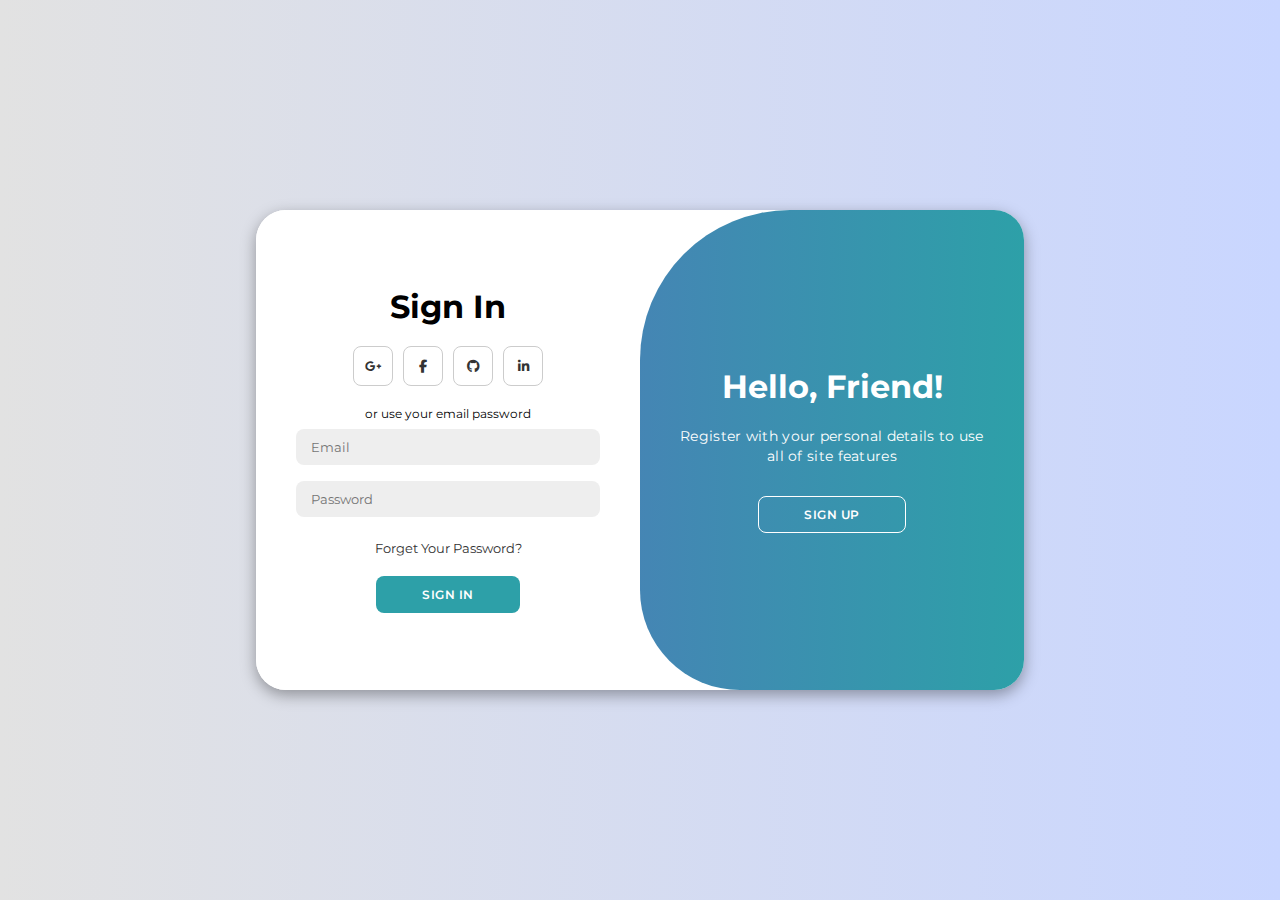
<file: index.html>
<!DOCTYPE html>
<html lang="en">
  <head>
    <meta charset="UTF-8" />
    <meta name="viewport" content="width=device-width, initial-scale=1.0" />
    <link
      rel="stylesheet"
      href="https://cdnjs.cloudflare.com/ajax/libs/font-awesome/6.4.2/css/all.min.css"
    />
    <link rel="stylesheet" href="style.css" />
    <title>Login Page | Caged coder</title>
  </head>

  <body>
    <div class="container" id="container">
      <div class="form-container sign-up">
        <form>
          <h1>Create Account</h1>
          <div class="social-icons">
            <a href="#" class="icon"
              ><i class="fa-brands fa-google-plus-g"></i
            ></a>
            <a href="#" class="icon"><i class="fa-brands fa-facebook-f"></i></a>
            <a href="#" class="icon"><i class="fa-brands fa-github"></i></a>
            <a href="#" class="icon"
              ><i class="fa-brands fa-linkedin-in"></i
            ></a>
          </div>
          <span>or use your email for registeration</span>
          <input type="text" placeholder="Name" />
          <input type="email" placeholder="Email" />
          <input type="password" placeholder="Password" />
          <button>Sign Up</button>
        </form>
      </div>
      <div class="form-container sign-in">
        <form>
          <h1>Sign In</h1>
          <div class="social-icons">
            <a href="#" class="icon"
              ><i class="fa-brands fa-google-plus-g"></i
            ></a>
            <a href="#" class="icon"><i class="fa-brands fa-facebook-f"></i></a>
            <a href="#" class="icon"><i class="fa-brands fa-github"></i></a>
            <a href="#" class="icon"
              ><i class="fa-brands fa-linkedin-in"></i
            ></a>
          </div>
          <span>or use your email password</span>
          <input type="email" placeholder="Email" />
          <input type="password" placeholder="Password" />
          <a href="#">Forget Your Password?</a>
          <button>Sign In</button>
        </form>
      </div>
      <div class="toggle-container">
        <div class="toggle">
          <div class="toggle-panel toggle-left">
            <h1>Welcome Back!</h1>
            <p>Enter your personal details to use all of site features</p>
            <button class="hidden" id="login">Sign In</button>
          </div>
          <div class="toggle-panel toggle-right">
            <h1>Hello, Friend!</h1>
            <p>
              Register with your personal details to use all of site features
            </p>
            <button class="hidden" id="register">Sign Up</button>
          </div>
        </div>
      </div>
    </div>

    <script src="script.js"></script>
  </body>
</html>
</file>
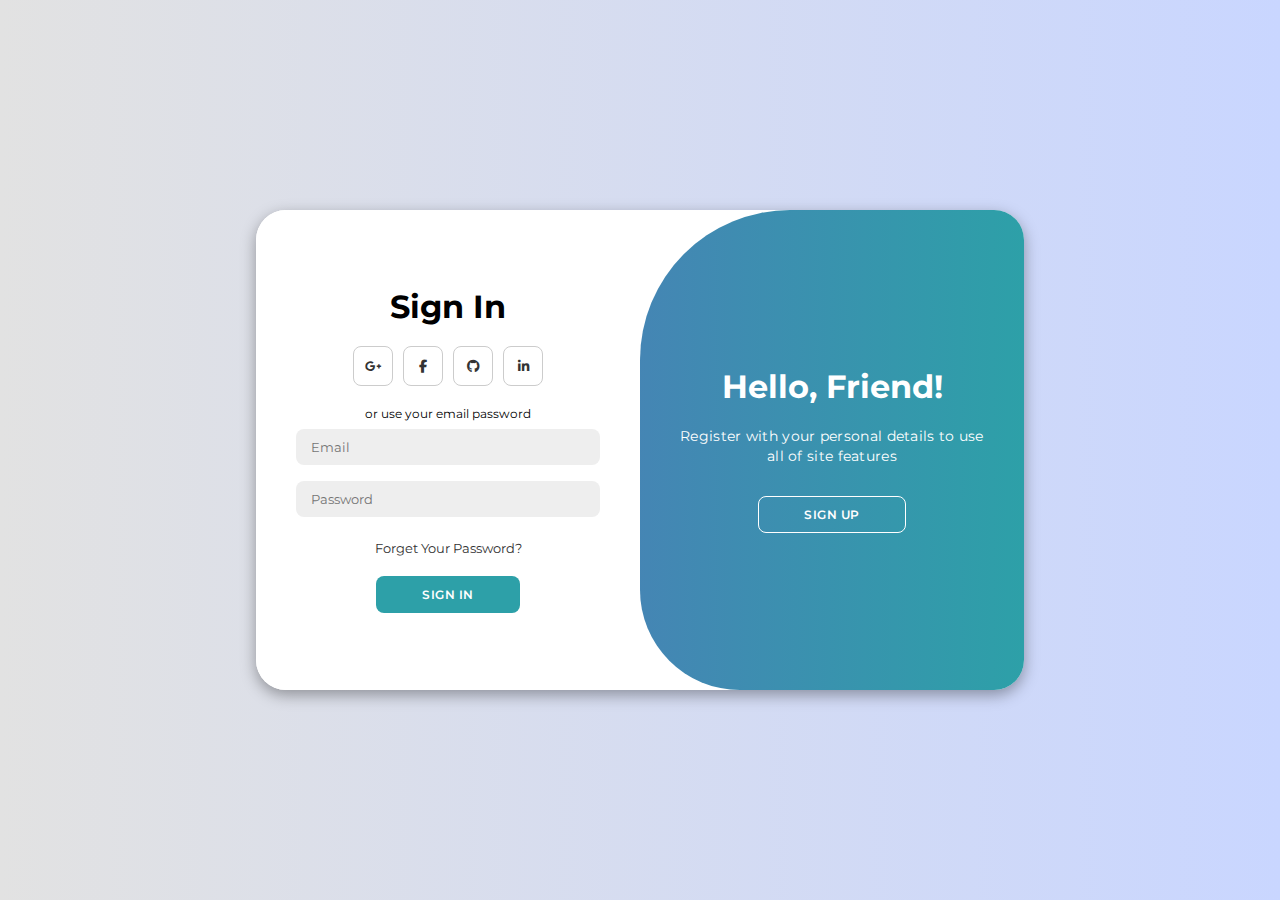
<file: backend/public/index.html>
<!DOCTYPE html>
<html lang="en">
  <head>
    <meta charset="UTF-8" />
    <meta name="viewport" content="width=device-width, initial-scale=1.0" />
    <link
      rel="stylesheet"
      href="https://cdnjs.cloudflare.com/ajax/libs/font-awesome/6.4.2/css/all.min.css"
    />
    <link rel="stylesheet" href="style.css" />
    <title>Login Page | Caged coder</title>
  </head>

  <body>
    <div class="container" id="container">
      <div class="form-container sign-up">
        <form onsubmit="return false;">
          <h1>Create Account</h1>
          <div class="social-icons">
            <a href="#" class="icon"
              ><i class="fa-brands fa-google-plus-g"></i
            ></a>
            <a href="#" class="icon"><i class="fa-brands fa-facebook-f"></i></a>
            <a href="#" class="icon"><i class="fa-brands fa-github"></i></a>
            <a href="#" class="icon"
              ><i class="fa-brands fa-linkedin-in"></i
            ></a>
          </div>
          <span>or use your email for registeration</span>
          <input type="text" placeholder="Name" id="signupName" />
          <input type="email" placeholder="Email" id="signupEmail" />
          <input type="password" placeholder="Password" id="signupPassword" />
          <button onclick="signup()">Sign Up</button>
        </form>
      </div>
      <div class="form-container sign-in">
        <form onsubmit="return false;">
          <h1>Sign In</h1>
          <div class="social-icons">
            <a href="#" class="icon"
              ><i class="fa-brands fa-google-plus-g"></i
            ></a>
            <a href="#" class="icon"><i class="fa-brands fa-facebook-f"></i></a>
            <a href="#" class="icon"><i class="fa-brands fa-github"></i></a>
            <a href="#" class="icon"
              ><i class="fa-brands fa-linkedin-in"></i
            ></a>
          </div>
          <span>or use your email password</span>
          <input type="email" placeholder="Email" id="loginEmail" />
          <input type="password" placeholder="Password" id="loginPassword" />                       
          <a href="#">Forget Your Password?</a>
          <button onclick="login()">Sign In</button>
        </form>
      </div>
      <div class="toggle-container">
        <div class="toggle">
          <div class="toggle-panel toggle-left">
            <h1>Welcome Back!</h1>
            <p>Enter your personal details to use all of site features</p>
            <button class="hidden" id="login">Sign In</button>
          </div>
          <div class="toggle-panel toggle-right">
            <h1>Hello, Friend!</h1>
            <p>
              Register with your personal details to use all of site features
            </p>
            <button class="hidden" id="register">Sign Up</button>
          </div>
        </div>
      </div>
    </div>

    <script src="script.js"></script>
  </body>
</html>
</file>
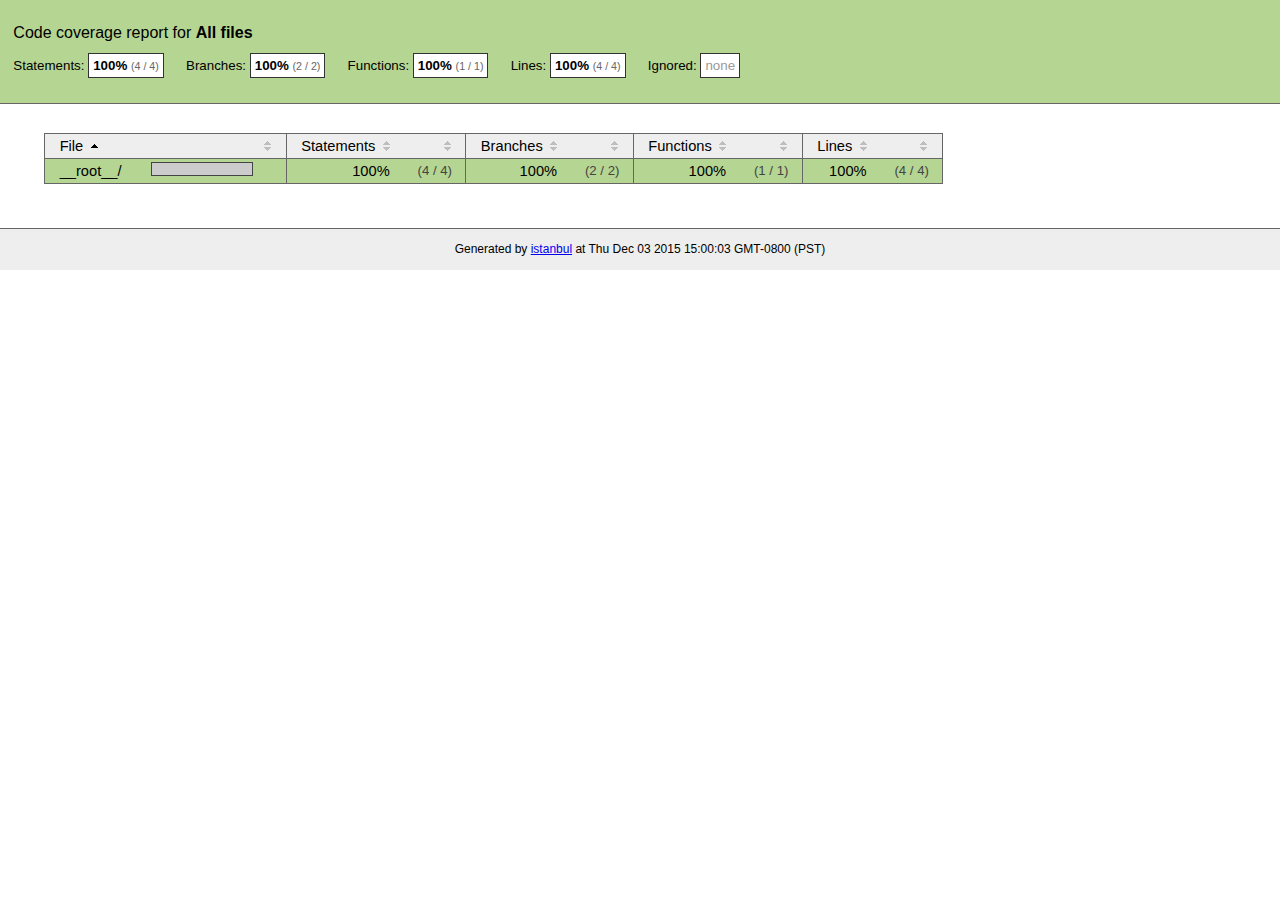
<file: backend/node_modules/unique-filename/coverage/index.html>
<!doctype html>
<html lang="en">
<head>
    <title>Code coverage report for All files</title>
    <meta charset="utf-8">
    <link rel="stylesheet" href="prettify.css">
    <link rel="stylesheet" href="base.css">
    <style type='text/css'>
        div.coverage-summary .sorter {
            background-image: url(sort-arrow-sprite.png);
        }
    </style>
</head>
<body>
<div class="header high">
    <h1>Code coverage report for <span class="entity">All files</span></h1>
    <h2>
        Statements: <span class="metric">100% <small>(4 / 4)</small></span> &nbsp;&nbsp;&nbsp;&nbsp;
        Branches: <span class="metric">100% <small>(2 / 2)</small></span> &nbsp;&nbsp;&nbsp;&nbsp;
        Functions: <span class="metric">100% <small>(1 / 1)</small></span> &nbsp;&nbsp;&nbsp;&nbsp;
        Lines: <span class="metric">100% <small>(4 / 4)</small></span> &nbsp;&nbsp;&nbsp;&nbsp;
        Ignored: <span class="metric"><span class="ignore-none">none</span></span> &nbsp;&nbsp;&nbsp;&nbsp;
    </h2>
    <div class="path"></div>
</div>
<div class="body">
<div class="coverage-summary">
<table>
<thead>
<tr>
   <th data-col="file" data-fmt="html" data-html="true" class="file">File</th>
   <th data-col="pic" data-type="number" data-fmt="html" data-html="true" class="pic"></th>
   <th data-col="statements" data-type="number" data-fmt="pct" class="pct">Statements</th>
   <th data-col="statements_raw" data-type="number" data-fmt="html" class="abs"></th>
   <th data-col="branches" data-type="number" data-fmt="pct" class="pct">Branches</th>
   <th data-col="branches_raw" data-type="number" data-fmt="html" class="abs"></th>
   <th data-col="functions" data-type="number" data-fmt="pct" class="pct">Functions</th>
   <th data-col="functions_raw" data-type="number" data-fmt="html" class="abs"></th>
   <th data-col="lines" data-type="number" data-fmt="pct" class="pct">Lines</th>
   <th data-col="lines_raw" data-type="number" data-fmt="html" class="abs"></th>
</tr>
</thead>
<tbody><tr>
	<td class="file high" data-value="__root__/"><a href="__root__/index.html">__root__/</a></td>
	<td data-value="100" class="pic high"><span class="cover-fill cover-full" style="width: 100px;"></span><span class="cover-empty" style="width:0px;"></span></td>
	<td data-value="100" class="pct high">100%</td>
	<td data-value="4" class="abs high">(4&nbsp;/&nbsp;4)</td>
	<td data-value="100" class="pct high">100%</td>
	<td data-value="2" class="abs high">(2&nbsp;/&nbsp;2)</td>
	<td data-value="100" class="pct high">100%</td>
	<td data-value="1" class="abs high">(1&nbsp;/&nbsp;1)</td>
	<td data-value="100" class="pct high">100%</td>
	<td data-value="4" class="abs high">(4&nbsp;/&nbsp;4)</td>
	</tr>

</tbody>
</table>
</div>
</div>
<div class="footer">
    <div class="meta">Generated by <a href="http://istanbul-js.org/" target="_blank">istanbul</a> at Thu Dec 03 2015 15:00:03 GMT-0800 (PST)</div>
</div>
<script src="prettify.js"></script>
<script>
window.onload = function () {
        if (typeof prettyPrint === 'function') {
            prettyPrint();
        }
};
</script>
<script src="sorter.js"></script>
</body>
</html>
</file>
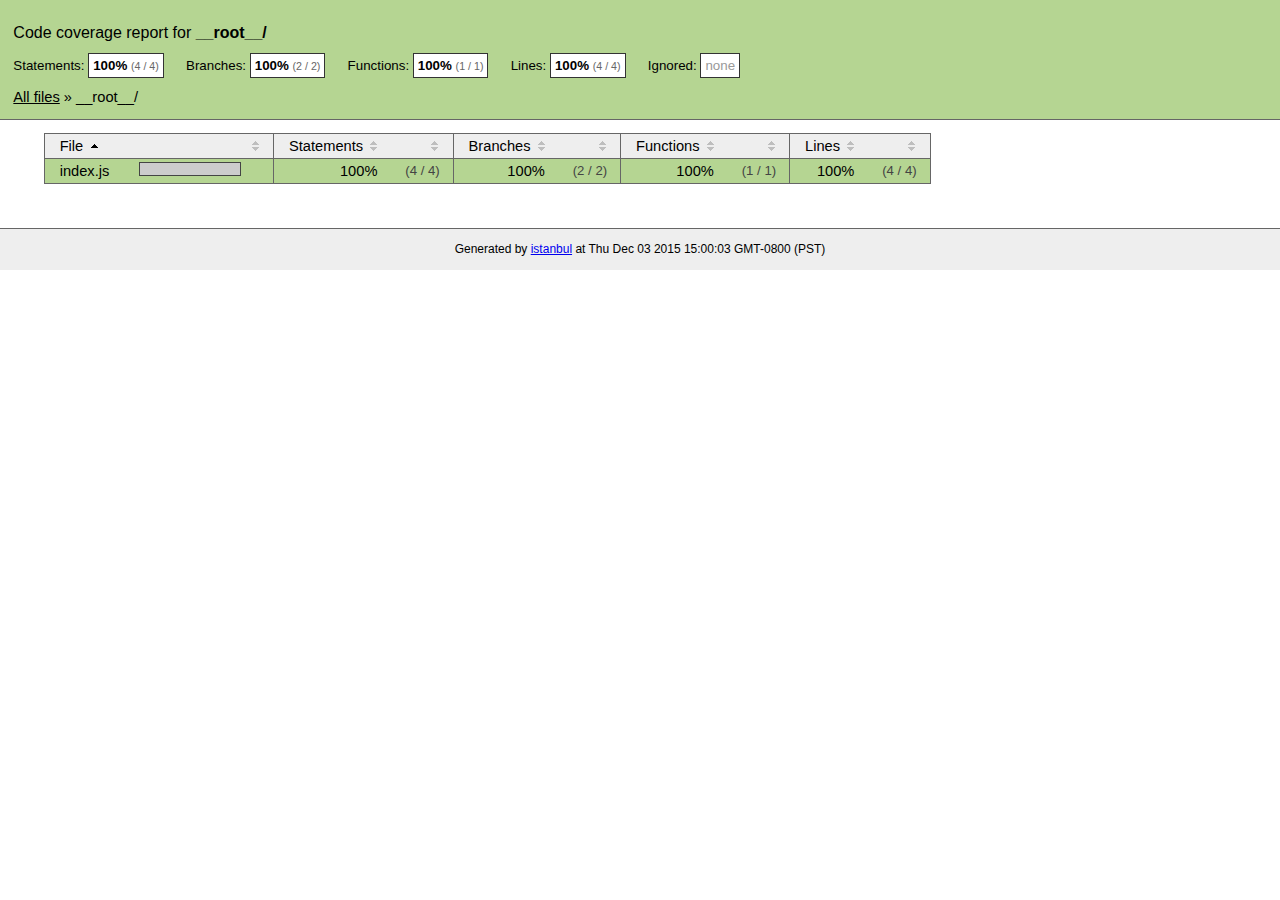
<file: backend/node_modules/unique-filename/coverage/__root__/index.html>
<!doctype html>
<html lang="en">
<head>
    <title>Code coverage report for __root__/</title>
    <meta charset="utf-8">
    <link rel="stylesheet" href="../prettify.css">
    <link rel="stylesheet" href="../base.css">
    <style type='text/css'>
        div.coverage-summary .sorter {
            background-image: url(../sort-arrow-sprite.png);
        }
    </style>
</head>
<body>
<div class="header high">
    <h1>Code coverage report for <span class="entity">__root__/</span></h1>
    <h2>
        Statements: <span class="metric">100% <small>(4 / 4)</small></span> &nbsp;&nbsp;&nbsp;&nbsp;
        Branches: <span class="metric">100% <small>(2 / 2)</small></span> &nbsp;&nbsp;&nbsp;&nbsp;
        Functions: <span class="metric">100% <small>(1 / 1)</small></span> &nbsp;&nbsp;&nbsp;&nbsp;
        Lines: <span class="metric">100% <small>(4 / 4)</small></span> &nbsp;&nbsp;&nbsp;&nbsp;
        Ignored: <span class="metric"><span class="ignore-none">none</span></span> &nbsp;&nbsp;&nbsp;&nbsp;
    </h2>
    <div class="path"><a href="../index.html">All files</a> &#187; __root__/</div>
</div>
<div class="body">
<div class="coverage-summary">
<table>
<thead>
<tr>
   <th data-col="file" data-fmt="html" data-html="true" class="file">File</th>
   <th data-col="pic" data-type="number" data-fmt="html" data-html="true" class="pic"></th>
   <th data-col="statements" data-type="number" data-fmt="pct" class="pct">Statements</th>
   <th data-col="statements_raw" data-type="number" data-fmt="html" class="abs"></th>
   <th data-col="branches" data-type="number" data-fmt="pct" class="pct">Branches</th>
   <th data-col="branches_raw" data-type="number" data-fmt="html" class="abs"></th>
   <th data-col="functions" data-type="number" data-fmt="pct" class="pct">Functions</th>
   <th data-col="functions_raw" data-type="number" data-fmt="html" class="abs"></th>
   <th data-col="lines" data-type="number" data-fmt="pct" class="pct">Lines</th>
   <th data-col="lines_raw" data-type="number" data-fmt="html" class="abs"></th>
</tr>
</thead>
<tbody><tr>
	<td class="file high" data-value="index.js"><a href="index.js.html">index.js</a></td>
	<td data-value="100" class="pic high"><span class="cover-fill cover-full" style="width: 100px;"></span><span class="cover-empty" style="width:0px;"></span></td>
	<td data-value="100" class="pct high">100%</td>
	<td data-value="4" class="abs high">(4&nbsp;/&nbsp;4)</td>
	<td data-value="100" class="pct high">100%</td>
	<td data-value="2" class="abs high">(2&nbsp;/&nbsp;2)</td>
	<td data-value="100" class="pct high">100%</td>
	<td data-value="1" class="abs high">(1&nbsp;/&nbsp;1)</td>
	<td data-value="100" class="pct high">100%</td>
	<td data-value="4" class="abs high">(4&nbsp;/&nbsp;4)</td>
	</tr>

</tbody>
</table>
</div>
</div>
<div class="footer">
    <div class="meta">Generated by <a href="http://istanbul-js.org/" target="_blank">istanbul</a> at Thu Dec 03 2015 15:00:03 GMT-0800 (PST)</div>
</div>
<script src="../prettify.js"></script>
<script>
window.onload = function () {
        if (typeof prettyPrint === 'function') {
            prettyPrint();
        }
};
</script>
<script src="../sorter.js"></script>
</body>
</html>
</file>
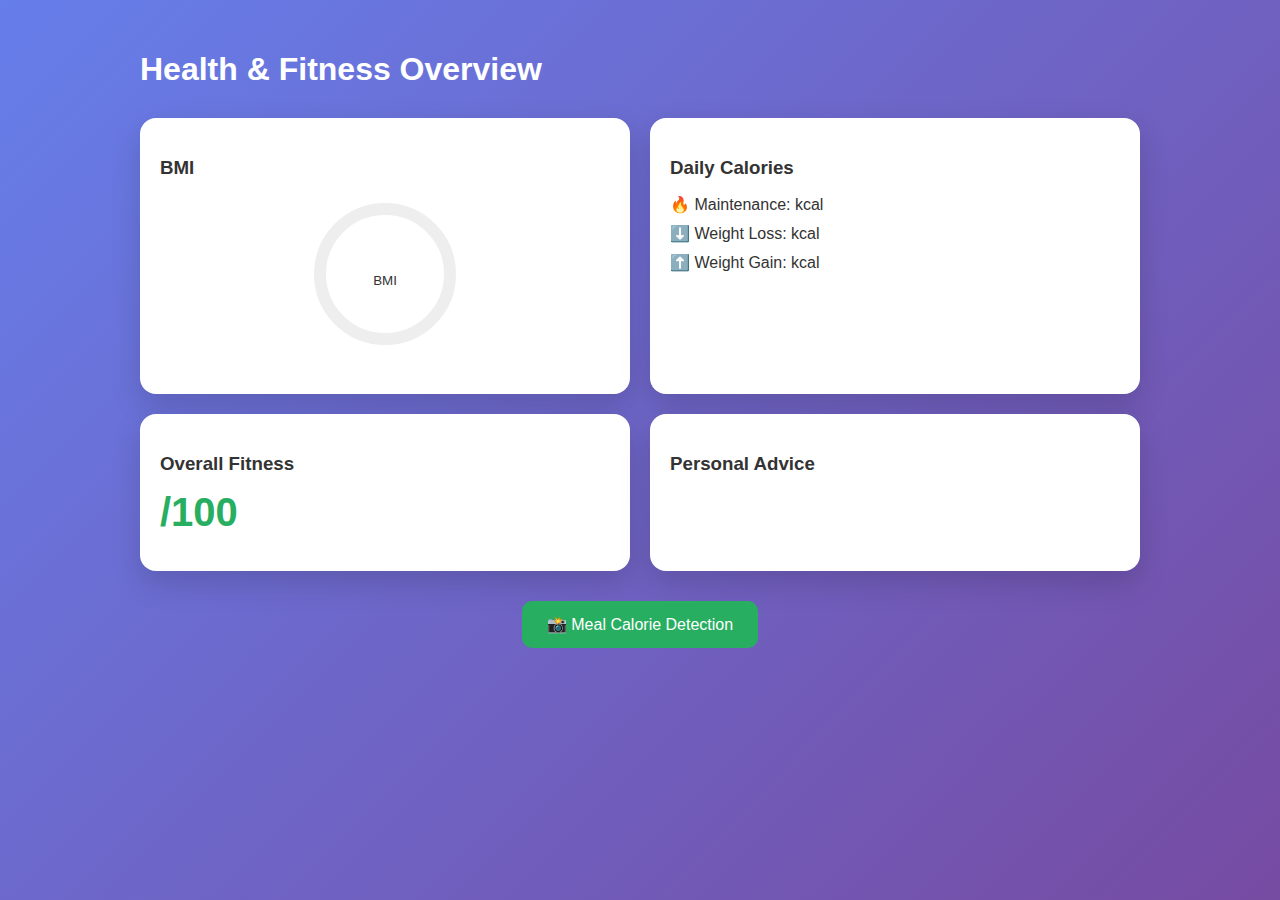
<file: dashboard/dashboard.html>
<!DOCTYPE html>
<html lang="en">
<head>
  <meta charset="UTF-8">
  <title>Smart Fitness Dashboard</title>
  <link rel="stylesheet" href="dashboard.css">
</head>
<body>

<div class="dashboard">

  <header>
    <h1>Health & Fitness Overview</h1>
    <p id="welcomeText"></p>
  </header>

  <!-- ROW 1 -->
  <section class="grid">

    <!-- BMI CARD -->
    <div class="card">
      <h3>BMI</h3>
      <div class="ring-container">
        <svg width="160" height="160">
          <circle class="bg" cx="80" cy="80" r="65"/>
          <circle class="progress" cx="80" cy="80" r="65"/>
        </svg>
        <div class="ring-text">
          <span id="bmiValue"></span>
          <small>BMI</small>
        </div>
      </div>
      <p id="bmiCategory"></p>
    </div>

    <!-- CALORIES CARD -->
    <div class="card">
      <h3>Daily Calories</h3>
      <ul class="stats">
        <li>🔥 Maintenance: <strong id="maintain"></strong> kcal</li>
        <li>⬇️ Weight Loss: <strong id="loss"></strong> kcal</li>
        <li>⬆️ Weight Gain: <strong id="gain"></strong> kcal</li>
      </ul>
    </div>

  </section>

  <!-- ROW 2 -->
  <section class="grid">

    <!-- FITNESS SCORE -->
    <div class="card">
      <h3>Overall Fitness</h3>
      <div class="fitness-score">
        <span id="fitnessScore"></span>/100
      </div>
      <p id="fitnessText"></p>
    </div>

    <!-- ADVICE -->
    <div class="card">
      <h3>Personal Advice</h3>
      <ul id="adviceList"></ul>
    </div>

  </section>

  <!-- ACTIONS -->
  <section class="actions">
    <button onclick="goToMeal()">📸 Meal Calorie Detection</button>
  </section>

</div>

<script src="dashboard.js"></script>
</body>
</html>
</file>
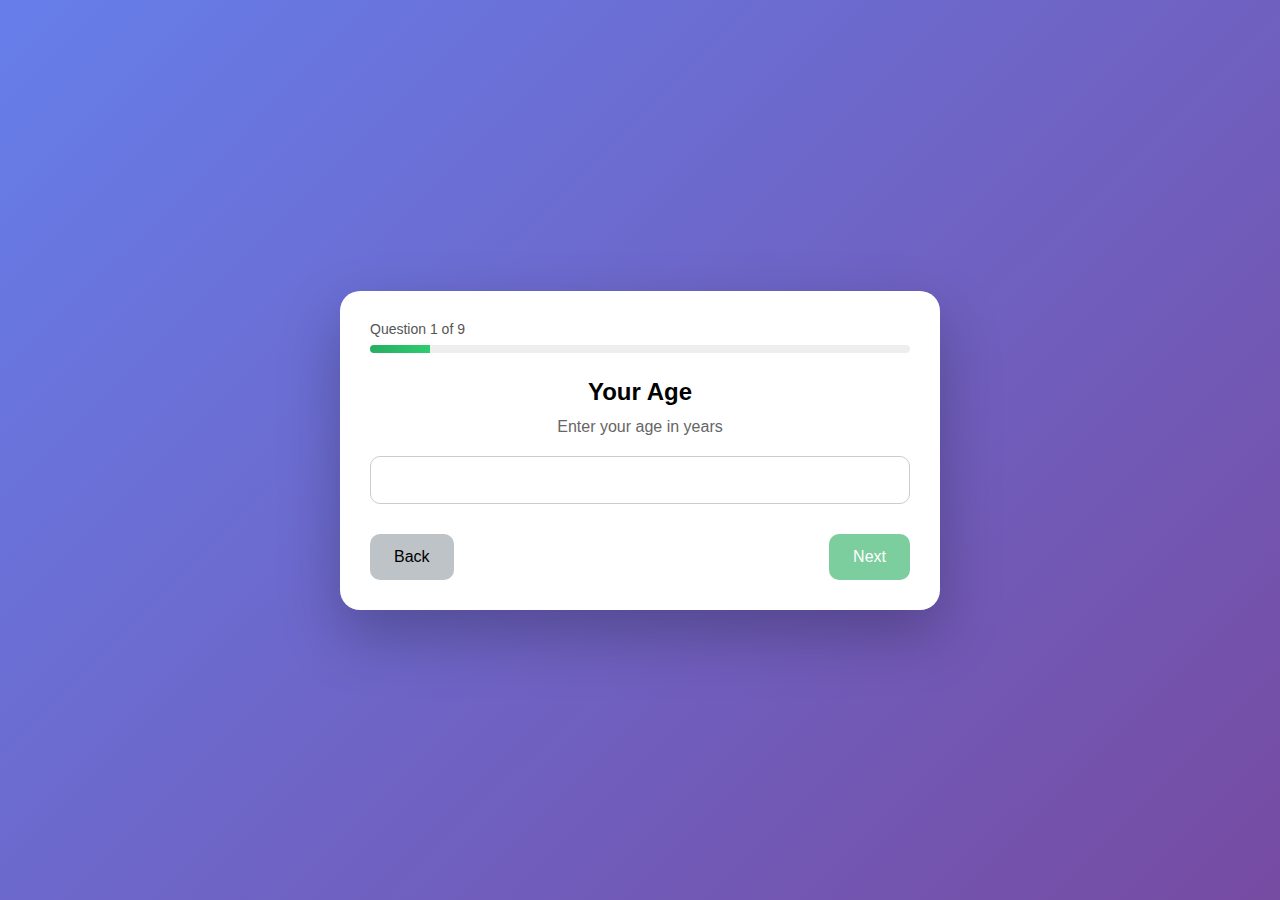
<file: input/userProfile.html>
<!DOCTYPE html>
<html lang="en">
<head>
<meta charset="UTF-8">
<title>Health Profile Setup</title>
<meta name="viewport" content="width=device-width, initial-scale=1.0">

<style>
/* ---------- RESET ---------- */
* {
  margin: 0;
  padding: 0;
  box-sizing: border-box;
}

/* ---------- BODY ---------- */
body {
  font-family: "Segoe UI", sans-serif;
  background: linear-gradient(135deg, #667eea, #764ba2);
  min-height: 100vh;
  display: flex;
  justify-content: center;
  align-items: center;
}

/* ---------- CONTAINER ---------- */
.container {
  width: 100%;
  max-width: 600px;
  background: #ffffff;
  border-radius: 20px;
  padding: 30px;
  box-shadow: 0 25px 60px rgba(0,0,0,0.25);
  position: relative;
}

/* ---------- PROGRESS ---------- */
.progress {
  font-size: 14px;
  color: #555;
  margin-bottom: 8px;
}

.progress-bar {
  height: 8px;
  background: #eee;
  border-radius: 10px;
  overflow: hidden;
  margin-bottom: 25px;
}

#progressFill {
  height: 100%;
  width: 0%;
  background: linear-gradient(90deg, #27ae60, #2ecc71);
  transition: width 0.4s ease;
}

/* ---------- QUESTIONS ---------- */
.question {
  display: none;
  text-align: center;
  animation: slideFade 0.4s ease forwards;
}

.question.active {
  display: block;
}

@keyframes slideFade {
  from {
    opacity: 0;
    transform: translateX(40px);
  }
  to {
    opacity: 1;
    transform: translateX(0);
  }
}

.question h2 {
  margin-bottom: 12px;
}

.question p {
  color: #666;
  margin-bottom: 20px;
}

/* ---------- INPUTS ---------- */
input[type="number"],
input[type="text"],
select,
textarea {
  width: 100%;
  padding: 14px;
  font-size: 16px;
  border-radius: 10px;
  border: 1px solid #ccc;
}

.radio-group,
.checkbox-group {
  text-align: left;
}

.radio-group label,
.checkbox-group label {
  display: flex;
  align-items: center;
  gap: 10px;
  padding: 14px;
  border-radius: 10px;
  border: 1px solid #ccc;
  margin-bottom: 12px;
  cursor: pointer;
  transition: 0.3s;
}

.radio-group label:hover,
.checkbox-group label:hover {
  background: #f4f6f8;
}

/* ---------- BUTTONS ---------- */
.buttons {
  display: flex;
  justify-content: space-between;
  margin-top: 30px;
}

button {
  padding: 14px 24px;
  font-size: 16px;
  border: none;
  border-radius: 10px;
  cursor: pointer;
}

#prev-btn {
  background: #bdc3c7;
}

#next-btn {
  background: #27ae60;
  color: white;
}

#next-btn:disabled {
  opacity: 0.6;
  cursor: not-allowed;
}
</style>
</head>

<body>

<div class="container">

  <div class="progress" id="progress">Question 1 of 12</div>
  <div class="progress-bar">
    <div id="progressFill"></div>
  </div>

  <!-- QUESTIONS -->
  <div class="question active" data-key="age">
    <h2>Your Age</h2>
    <p>Enter your age in years</p>
    <input type="number" min="1" max="120">
  </div>

  <div class="question" data-key="gender">
    <h2>Gender</h2>
    <div class="radio-group">
      <label><input type="radio" name="gender" value="Male"> Male</label>
      <label><input type="radio" name="gender" value="Female"> Female</label>
      <label><input type="radio" name="gender" value="Other"> Other</label>
    </div>
  </div>

  <div class="question" data-key="height">
    <h2>Height (cm)</h2>
    <input type="number" min="50" max="250">
  </div>

  <div class="question" data-key="weight">
    <h2>Weight (kg)</h2>
    <input type="number" min="20" max="300">
  </div>

  <div class="question" data-key="activityLevel">
    <h2>Activity Level</h2>
    <div class="radio-group">
      <label><input type="radio" name="activity" value="Sedentary"> Sedentary</label>
      <label><input type="radio" name="activity" value="Moderate"> Moderate</label>
      <label><input type="radio" name="activity" value="Active"> Active</label>
      <label><input type="radio" name="activity" value="Very Active"> Very Active</label>
    </div>
  </div>

  <div class="question" data-key="dietaryGoal">
    <h2>Fitness Goal</h2>
    <div class="radio-group">
      <label><input type="radio" name="goal" value="Weight Loss"> Weight Loss</label>
      <label><input type="radio" name="goal" value="Maintenance"> Maintenance</label>
      <label><input type="radio" name="goal" value="Weight Gain"> Weight Gain</label>
    </div>
  </div>

  <div class="question" data-key="generalLifestyle">
    <h2>Lifestyle</h2>
    <div class="radio-group">
      <label><input type="radio" name="life" value="Sedentary"> Sedentary</label>
      <label><input type="radio" name="life" value="Balanced"> Balanced</label>
      <label><input type="radio" name="life" value="Active"> Active</label>
    </div>
  </div>

  <div class="question" data-key="dietaryPreference">
    <h2>Diet Preference</h2>
    <div class="radio-group">
      <label><input type="radio" name="diet" value="Vegetarian"> Vegetarian</label>
      <label><input type="radio" name="diet" value="Vegan"> Vegan</label>
      <label><input type="radio" name="diet" value="Non-Vegetarian"> Non-Vegetarian</label>
    </div>
  </div>

  <div class="question" data-key="healthBackground">
    <h2>Health Background</h2>
    <div class="checkbox-group">
      <label><input type="checkbox" value="Diabetes"> Diabetes</label>
      <label><input type="checkbox" value="BP"> Blood Pressure</label>
      <label><input type="checkbox" value="Thyroid"> Thyroid</label>
      <label><input type="checkbox" value="None"> None</label>
    </div>
  </div>

  <!-- BUTTONS -->
  <div class="buttons">
    <button id="prev-btn">Back</button>
    <button id="next-btn" disabled>Next</button>
  </div>

</div>

<script>
const questions = document.querySelectorAll(".question");
const nextBtn = document.getElementById("next-btn");
const prevBtn = document.getElementById("prev-btn");
const progressText = document.getElementById("progress");
const progressFill = document.getElementById("progressFill");

let current = 0;
const answers = {};

function showQuestion(i) {
  questions.forEach((q, index) => q.classList.toggle("active", index === i));
  progressText.innerText = `Question ${i + 1} of ${questions.length}`;
  progressFill.style.width = ((i + 1) / questions.length) * 100 + "%";
  validate();
}

function validate() {
  const inputs = questions[current].querySelectorAll("input");
  let valid = false;

  inputs.forEach(input => {
    if ((input.type === "radio" || input.type === "checkbox") && input.checked)
      valid = true;
    if (input.type !== "radio" && input.type !== "checkbox" && input.value)
      valid = true;
  });

  nextBtn.disabled = !valid;
}

function saveAnswer() {
  const q = questions[current];
  const key = q.dataset.key;
  const inputs = q.querySelectorAll("input");
  let values = [];

  inputs.forEach(i => {
    if ((i.type === "radio" || i.type === "checkbox") && i.checked)
      values.push(i.value);
    else if (i.type !== "radio" && i.type !== "checkbox" && i.value)
      values.push(i.value);
  });

  answers[key] = values.length === 1 ? values[0] : values;
}

nextBtn.onclick = () => {
  saveAnswer();
  current++;
  if (current < questions.length) {
    showQuestion(current);
  } else {
    localStorage.setItem("userProfile", JSON.stringify(answers));
    window.location.href = "../dashboard/dashboard.html";
  }
};

prevBtn.onclick = () => {
  if (current > 0) {
    current--;
    showQuestion(current);
  }
};

document.addEventListener("input", validate);

showQuestion(current);
</script>

</body>
</html>
</file>
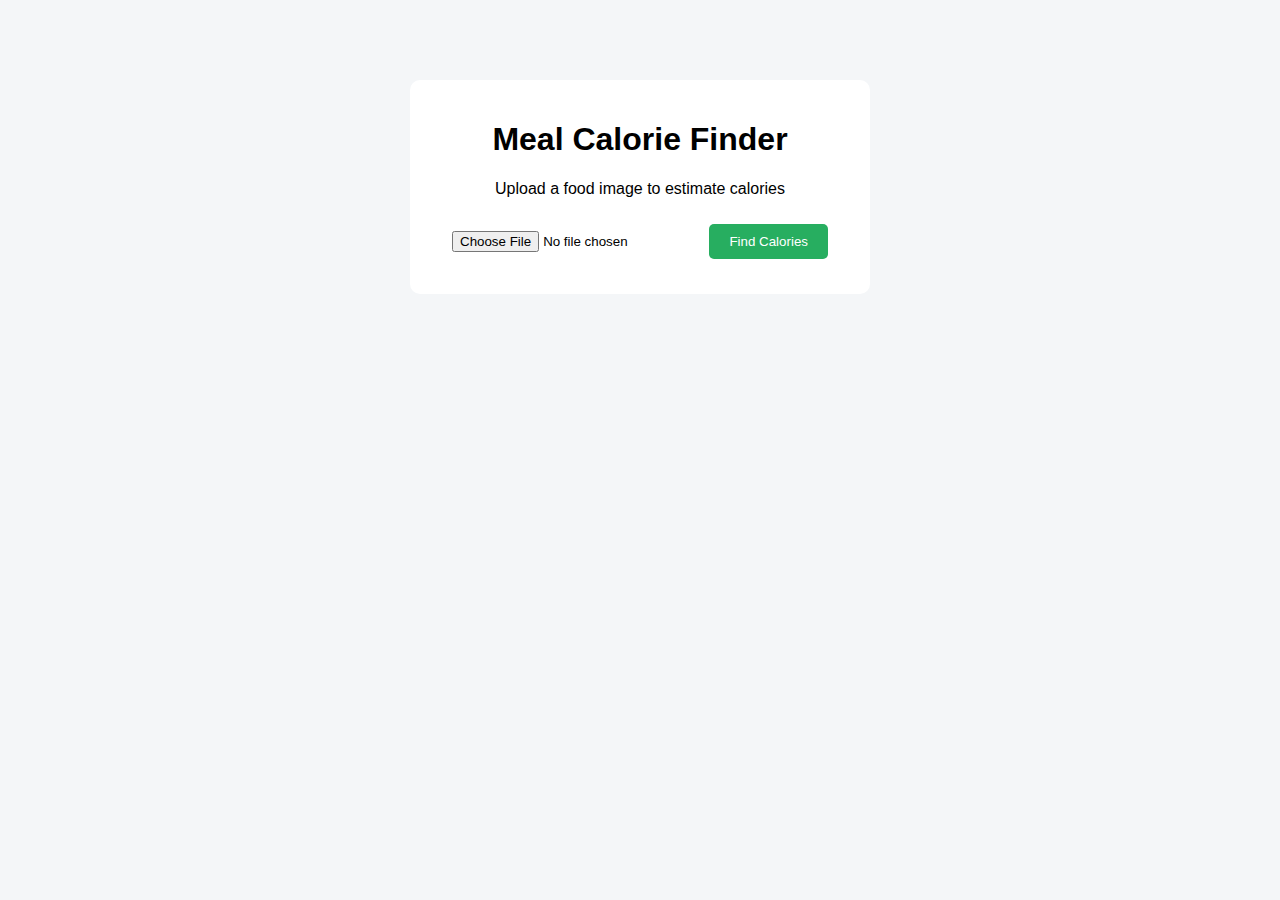
<file: photo/photo.html>
<!DOCTYPE html>
<html lang="en">
<head>
  <meta charset="UTF-8">
  <title>Meal Calorie Finder</title>
  <link rel="stylesheet" href="style.css">
</head>
<body>

  <div class="container">
    <h1>Meal Calorie Finder</h1>
    <p>Upload a food image to estimate calories</p>

    <input type="file" id="imageInput" accept="image/*">
    <button onclick="analyzeImage()">Find Calories</button>
    <div id="manualInput" style="display:none; margin-top:15px;">
       <p>Auto detection failed. Enter food name manually:</p>
       <input type="text" id="foodName" placeholder="e.g. apple, banana">
       <button onclick="getCaloriesByText()">Get Calories</button>
  </div>

    <div id="preview"></div>
    <div id="result"></div>
  </div>

  <script src="script.js"></script>
</body>
</html>
</file>
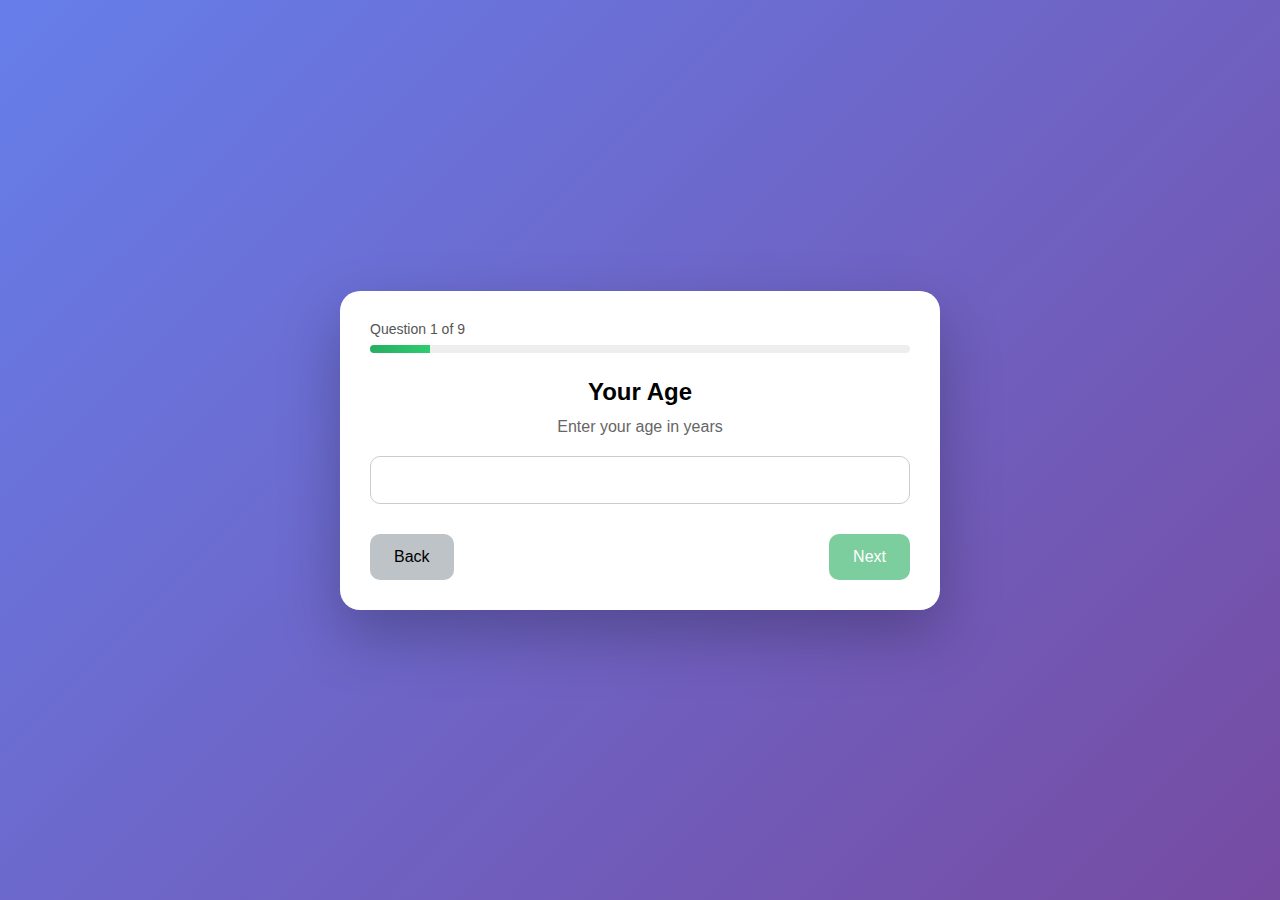
<file: backend/public/input/userProfile.html>
<!DOCTYPE html>
<html lang="en">
<head>
<meta charset="UTF-8">
<title>Health Profile Setup</title>
<meta name="viewport" content="width=device-width, initial-scale=1.0">

<style>
/* ---------- RESET ---------- */
* {
  margin: 0;
  padding: 0;
  box-sizing: border-box;
}

/* ---------- BODY ---------- */
body {
  font-family: "Segoe UI", sans-serif;
  background: linear-gradient(135deg, #667eea, #764ba2);
  min-height: 100vh;
  display: flex;
  justify-content: center;
  align-items: center;
}

/* ---------- CONTAINER ---------- */
.container {
  width: 100%;
  max-width: 600px;
  background: #ffffff;
  border-radius: 20px;
  padding: 30px;
  box-shadow: 0 25px 60px rgba(0,0,0,0.25);
  position: relative;
}

/* ---------- PROGRESS ---------- */
.progress {
  font-size: 14px;
  color: #555;
  margin-bottom: 8px;
}

.progress-bar {
  height: 8px;
  background: #eee;
  border-radius: 10px;
  overflow: hidden;
  margin-bottom: 25px;
}

#progressFill {
  height: 100%;
  width: 0%;
  background: linear-gradient(90deg, #27ae60, #2ecc71);
  transition: width 0.4s ease;
}

/* ---------- QUESTIONS ---------- */
.question {
  display: none;
  text-align: center;
  animation: slideFade 0.4s ease forwards;
}

.question.active {
  display: block;
}

@keyframes slideFade {
  from {
    opacity: 0;
    transform: translateX(40px);
  }
  to {
    opacity: 1;
    transform: translateX(0);
  }
}

.question h2 {
  margin-bottom: 12px;
}

.question p {
  color: #666;
  margin-bottom: 20px;
}

/* ---------- INPUTS ---------- */
input[type="number"],
input[type="text"],
select,
textarea {
  width: 100%;
  padding: 14px;
  font-size: 16px;
  border-radius: 10px;
  border: 1px solid #ccc;
}

.radio-group,
.checkbox-group {
  text-align: left;
}

.radio-group label,
.checkbox-group label {
  display: flex;
  align-items: center;
  gap: 10px;
  padding: 14px;
  border-radius: 10px;
  border: 1px solid #ccc;
  margin-bottom: 12px;
  cursor: pointer;
  transition: 0.3s;
}

.radio-group label:hover,
.checkbox-group label:hover {
  background: #f4f6f8;
}

/* ---------- BUTTONS ---------- */
.buttons {
  display: flex;
  justify-content: space-between;
  margin-top: 30px;
}

button {
  padding: 14px 24px;
  font-size: 16px;
  border: none;
  border-radius: 10px;
  cursor: pointer;
}

#prev-btn {
  background: #bdc3c7;
}

#next-btn {
  background: #27ae60;
  color: white;
}

#next-btn:disabled {
  opacity: 0.6;
  cursor: not-allowed;
}
</style>
</head>

<body>

<div class="container">

  <div class="progress" id="progress">Question 1 of 12</div>
  <div class="progress-bar">
    <div id="progressFill"></div>
  </div>

  <!-- QUESTIONS -->
  <div class="question active" data-key="age">
    <h2>Your Age</h2>
    <p>Enter your age in years</p>
    <input type="number" min="1" max="120">
  </div>

  <div class="question" data-key="gender">
    <h2>Gender</h2>
    <div class="radio-group">
      <label><input type="radio" name="gender" value="Male"> Male</label>
      <label><input type="radio" name="gender" value="Female"> Female</label>
      <label><input type="radio" name="gender" value="Other"> Other</label>
    </div>
  </div>

  <div class="question" data-key="height">
    <h2>Height (cm)</h2>
    <input type="number" min="50" max="250">
  </div>

  <div class="question" data-key="weight">
    <h2>Weight (kg)</h2>
    <input type="number" min="20" max="300">
  </div>

  <div class="question" data-key="activityLevel">
    <h2>Activity Level</h2>
    <div class="radio-group">
      <label><input type="radio" name="activity" value="Sedentary"> Sedentary</label>
      <label><input type="radio" name="activity" value="Moderate"> Moderate</label>
      <label><input type="radio" name="activity" value="Active"> Active</label>
      <label><input type="radio" name="activity" value="Very Active"> Very Active</label>
    </div>
  </div>

  <div class="question" data-key="dietaryGoal">
    <h2>Fitness Goal</h2>
    <div class="radio-group">
      <label><input type="radio" name="goal" value="Weight Loss"> Weight Loss</label>
      <label><input type="radio" name="goal" value="Maintenance"> Maintenance</label>
      <label><input type="radio" name="goal" value="Weight Gain"> Weight Gain</label>
    </div>
  </div>

  <div class="question" data-key="generalLifestyle">
    <h2>Lifestyle</h2>
    <div class="radio-group">
      <label><input type="radio" name="life" value="Sedentary"> Sedentary</label>
      <label><input type="radio" name="life" value="Balanced"> Balanced</label>
      <label><input type="radio" name="life" value="Active"> Active</label>
    </div>
  </div>

  <div class="question" data-key="dietaryPreference">
    <h2>Diet Preference</h2>
    <div class="radio-group">
      <label><input type="radio" name="diet" value="Vegetarian"> Vegetarian</label>
      <label><input type="radio" name="diet" value="Vegan"> Vegan</label>
      <label><input type="radio" name="diet" value="Non-Vegetarian"> Non-Vegetarian</label>
    </div>
  </div>

  <div class="question" data-key="healthBackground">
    <h2>Health Background</h2>
    <div class="checkbox-group">
      <label><input type="checkbox" value="Diabetes"> Diabetes</label>
      <label><input type="checkbox" value="BP"> Blood Pressure</label>
      <label><input type="checkbox" value="Thyroid"> Thyroid</label>
      <label><input type="checkbox" value="None"> None</label>
    </div>
  </div>

  <!-- BUTTONS -->
  <div class="buttons">
    <button id="prev-btn">Back</button>
    <button id="next-btn" disabled>Next</button>
  </div>

</div>

<script>
const questions = document.querySelectorAll(".question");
const nextBtn = document.getElementById("next-btn");
const prevBtn = document.getElementById("prev-btn");
const progressText = document.getElementById("progress");
const progressFill = document.getElementById("progressFill");

let current = 0;
const answers = {};

function showQuestion(i) {
  questions.forEach((q, index) => q.classList.toggle("active", index === i));
  progressText.innerText = `Question ${i + 1} of ${questions.length}`;
  progressFill.style.width = ((i + 1) / questions.length) * 100 + "%";
  validate();
}

function validate() {
  const inputs = questions[current].querySelectorAll("input");
  let valid = false;

  inputs.forEach(input => {
    if ((input.type === "radio" || input.type === "checkbox") && input.checked)
      valid = true;
    if (input.type !== "radio" && input.type !== "checkbox" && input.value)
      valid = true;
  });

  nextBtn.disabled = !valid;
}

function saveAnswer() {
  const q = questions[current];
  const key = q.dataset.key;
  const inputs = q.querySelectorAll("input");
  let values = [];

  inputs.forEach(i => {
    if ((i.type === "radio" || i.type === "checkbox") && i.checked)
      values.push(i.value);
    else if (i.type !== "radio" && i.type !== "checkbox" && i.value)
      values.push(i.value);
  });

  answers[key] = values.length === 1 ? values[0] : values;
}

nextBtn.onclick = () => {
  saveAnswer();
  current++;
  if (current < questions.length) {
    showQuestion(current);
  } else {
    const user = JSON.parse(localStorage.getItem("currentUser"));

fetch("http://localhost:3000/profile", {
  method: "POST",
  headers: { "Content-Type": "application/json" },
  body: JSON.stringify({
    user_id: user.id,
    age: answers.age,
    gender: answers.gender,
    height: answers.height,
    weight: answers.weight,
    activityLevel: answers.activityLevel,
    dietaryGoal: answers.dietaryGoal,
    generalLifestyle: answers.generalLifestyle,
    dietaryPreference: answers.dietaryPreference,
    healthBackground: Array.isArray(answers.healthBackground)
      ? answers.healthBackground.join(", ")
      : answers.healthBackground
  })
})
.then(() => {
  window.location.href = "../dashboard/dashboard.html";
});

  }
};

prevBtn.onclick = () => {
  if (current > 0) {
    current--;
    showQuestion(current);
  }
};

document.addEventListener("input", validate);

showQuestion(current);
</script>

</body>
</html>
</file>
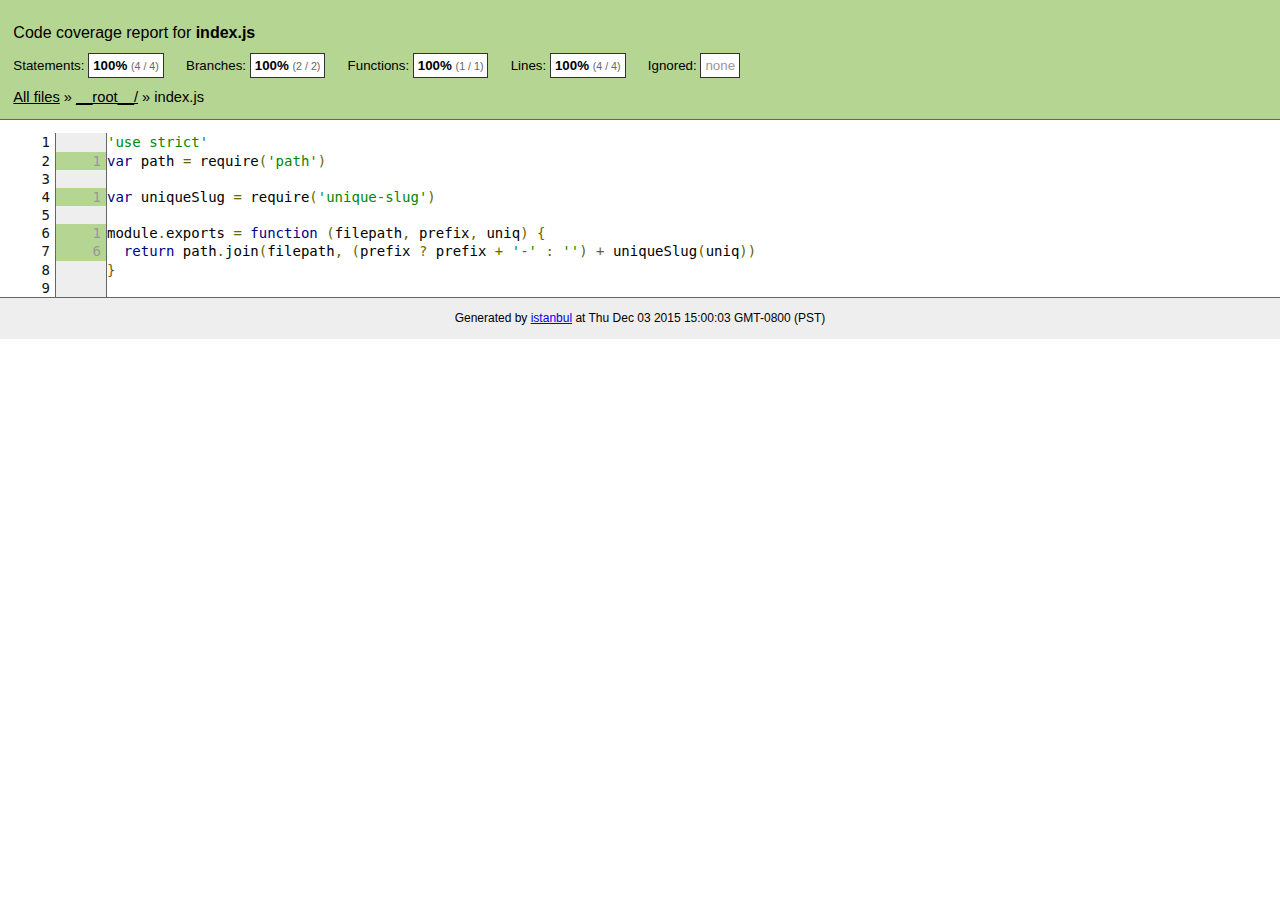
<file: backend/node_modules/unique-filename/coverage/__root__/index.js.html>
<!doctype html>
<html lang="en">
<head>
    <title>Code coverage report for index.js</title>
    <meta charset="utf-8">
    <link rel="stylesheet" href="../prettify.css">
    <link rel="stylesheet" href="../base.css">
    <style type='text/css'>
        div.coverage-summary .sorter {
            background-image: url(../sort-arrow-sprite.png);
        }
    </style>
</head>
<body>
<div class="header high">
    <h1>Code coverage report for <span class="entity">index.js</span></h1>
    <h2>
        Statements: <span class="metric">100% <small>(4 / 4)</small></span> &nbsp;&nbsp;&nbsp;&nbsp;
        Branches: <span class="metric">100% <small>(2 / 2)</small></span> &nbsp;&nbsp;&nbsp;&nbsp;
        Functions: <span class="metric">100% <small>(1 / 1)</small></span> &nbsp;&nbsp;&nbsp;&nbsp;
        Lines: <span class="metric">100% <small>(4 / 4)</small></span> &nbsp;&nbsp;&nbsp;&nbsp;
        Ignored: <span class="metric"><span class="ignore-none">none</span></span> &nbsp;&nbsp;&nbsp;&nbsp;
    </h2>
    <div class="path"><a href="../index.html">All files</a> &#187; <a href="index.html">__root__/</a> &#187; index.js</div>
</div>
<div class="body">
<pre><table class="coverage">
<tr><td class="line-count">1
2
3
4
5
6
7
8
9</td><td class="line-coverage"><span class="cline-any cline-neutral">&nbsp;</span>
<span class="cline-any cline-yes">1</span>
<span class="cline-any cline-neutral">&nbsp;</span>
<span class="cline-any cline-yes">1</span>
<span class="cline-any cline-neutral">&nbsp;</span>
<span class="cline-any cline-yes">1</span>
<span class="cline-any cline-yes">6</span>
<span class="cline-any cline-neutral">&nbsp;</span>
<span class="cline-any cline-neutral">&nbsp;</span></td><td class="text"><pre class="prettyprint lang-js">'use strict'
var path = require('path')
&nbsp;
var uniqueSlug = require('unique-slug')
&nbsp;
module.exports = function (filepath, prefix, uniq) {
  return path.join(filepath, (prefix ? prefix + '-' : '') + uniqueSlug(uniq))
}
&nbsp;</pre></td></tr>
</table></pre>

</div>
<div class="footer">
    <div class="meta">Generated by <a href="http://istanbul-js.org/" target="_blank">istanbul</a> at Thu Dec 03 2015 15:00:03 GMT-0800 (PST)</div>
</div>
<script src="../prettify.js"></script>
<script>
window.onload = function () {
        if (typeof prettyPrint === 'function') {
            prettyPrint();
        }
};
</script>
<script src="../sorter.js"></script>
</body>
</html>
</file>
<file: style.css>
@import url('https://fonts.googleapis.com/css2?family=Montserrat:wght@300;400;500;600;700&display=swap');

*{
    margin: 0;
    padding: 0;
    box-sizing: border-box;
    font-family: 'Montserrat', sans-serif;
}

body{
    background-color: #c9d6ff;
    background: linear-gradient(to right, #e2e2e2, #c9d6ff);
    display: flex;
    align-items: center;
    justify-content: center;
    flex-direction: column;
    height: 100vh;
}

.container{
    background-color: #fff;
    border-radius: 30px;
    box-shadow: 0 5px 15px rgba(0, 0, 0, 0.35);
    position: relative;
    overflow: hidden;
    width: 768px;
    max-width: 100%;
    min-height: 480px;
}

.container p{
    font-size: 14px;
    line-height: 20px;
    letter-spacing: 0.3px;
    margin: 20px 0;
}

.container span{
    font-size: 12px;
}

.container a{
    color: #333;
    font-size: 13px;
    text-decoration: none;
    margin: 15px 0 10px;
}

.container button{
    background-color: #2da0a8;
    color: #fff;
    font-size: 12px;
    padding: 10px 45px;
    border: 1px solid transparent;
    border-radius: 8px;
    font-weight: 600;
    letter-spacing: 0.5px;
    text-transform: uppercase;
    margin-top: 10px;
    cursor: pointer;
}

.container button.hidden{
    background-color: transparent;
    border-color: #fff;
}

.container form{
    background-color: #fff;
    display: flex;
    align-items: center;
    justify-content: center;
    flex-direction: column;
    padding: 0 40px;
    height: 100%;
}

.container input{
    background-color: #eee;
    border: none;
    margin: 8px 0;
    padding: 10px 15px;
    font-size: 13px;
    border-radius: 8px;
    width: 100%;
    outline: none;
}

.form-container{
    position: absolute;
    top: 0;
    height: 100%;
    transition: all 0.6s ease-in-out;
}

.sign-in{
    left: 0;
    width: 50%;
    z-index: 2;
}

.container.active .sign-in{
    transform: translateX(100%);
}

.sign-up{
    left: 0;
    width: 50%;
    opacity: 0;
    z-index: 1;
}

.container.active .sign-up{
    transform: translateX(100%);
    opacity: 1;
    z-index: 5;
    animation: move 0.6s;
}

@keyframes move{
    0%, 49.99%{
        opacity: 0;
        z-index: 1;
    }
    50%, 100%{
        opacity: 1;
        z-index: 5;
    }
}

.social-icons{
    margin: 20px 0;
}

.social-icons a{
    border: 1px solid #ccc;
    border-radius: 20%;
    display: inline-flex;
    justify-content: center;
    align-items: center;
    margin: 0 3px;
    width: 40px;
    height: 40px;
}

.toggle-container{
    position: absolute;
    top: 0;
    left: 50%;
    width: 50%;
    height: 100%;
    overflow: hidden;
    transition: all 0.6s ease-in-out;
    border-radius: 150px 0 0 100px;
    z-index: 1000;
}

.container.active .toggle-container{
    transform: translateX(-100%);
    border-radius: 0 150px 100px 0;
}

.toggle{
    background-color: #2da0a8;
    height: 100%;
    background: linear-gradient(to right, #5c6bc0, #2da0a8);
    color: #fff;
    position: relative;
    left: -100%;
    height: 100%;
    width: 200%;
    transform: translateX(0);
    transition: all 0.6s ease-in-out;
}

.container.active .toggle{
    transform: translateX(50%);
}

.toggle-panel{
    position: absolute;
    width: 50%;
    height: 100%;
    display: flex;
    align-items: center;
    justify-content: center;
    flex-direction: column;
    padding: 0 30px;
    text-align: center;
    top: 0;
    transform: translateX(0);
    transition: all 0.6s ease-in-out;
}

.toggle-left{
    transform: translateX(-200%);
}

.container.active .toggle-left{
    transform: translateX(0);
}

.toggle-right{
    right: 0;
    transform: translateX(0);
}

.container.active .toggle-right{
    transform: translateX(200%);
}
</file>
<file: backend/public/style.css>
@import url('https://fonts.googleapis.com/css2?family=Montserrat:wght@300;400;500;600;700&display=swap');

*{
    margin: 0;
    padding: 0;
    box-sizing: border-box;
    font-family: 'Montserrat', sans-serif;
}

body{
    background-color: #c9d6ff;
    background: linear-gradient(to right, #e2e2e2, #c9d6ff);
    display: flex;
    align-items: center;
    justify-content: center;
    flex-direction: column;
    height: 100vh;
}

.container{
    background-color: #fff;
    border-radius: 30px;
    box-shadow: 0 5px 15px rgba(0, 0, 0, 0.35);
    position: relative;
    overflow: hidden;
    width: 768px;
    max-width: 100%;
    min-height: 480px;
}

.container p{
    font-size: 14px;
    line-height: 20px;
    letter-spacing: 0.3px;
    margin: 20px 0;
}

.container span{
    font-size: 12px;
}

.container a{
    color: #333;
    font-size: 13px;
    text-decoration: none;
    margin: 15px 0 10px;
}

.container button{
    background-color: #2da0a8;
    color: #fff;
    font-size: 12px;
    padding: 10px 45px;
    border: 1px solid transparent;
    border-radius: 8px;
    font-weight: 600;
    letter-spacing: 0.5px;
    text-transform: uppercase;
    margin-top: 10px;
    cursor: pointer;
}

.container button.hidden{
    background-color: transparent;
    border-color: #fff;
}

.container form{
    background-color: #fff;
    display: flex;
    align-items: center;
    justify-content: center;
    flex-direction: column;
    padding: 0 40px;
    height: 100%;
}

.container input{
    background-color: #eee;
    border: none;
    margin: 8px 0;
    padding: 10px 15px;
    font-size: 13px;
    border-radius: 8px;
    width: 100%;
    outline: none;
}

.form-container{
    position: absolute;
    top: 0;
    height: 100%;
    transition: all 0.6s ease-in-out;
}

.sign-in{
    left: 0;
    width: 50%;
    z-index: 2;
}

.container.active .sign-in{
    transform: translateX(100%);
}

.sign-up{
    left: 0;
    width: 50%;
    opacity: 0;
    z-index: 1;
}

.container.active .sign-up{
    transform: translateX(100%);
    opacity: 1;
    z-index: 5;
    animation: move 0.6s;
}

@keyframes move{
    0%, 49.99%{
        opacity: 0;
        z-index: 1;
    }
    50%, 100%{
        opacity: 1;
        z-index: 5;
    }
}

.social-icons{
    margin: 20px 0;
}

.social-icons a{
    border: 1px solid #ccc;
    border-radius: 20%;
    display: inline-flex;
    justify-content: center;
    align-items: center;
    margin: 0 3px;
    width: 40px;
    height: 40px;
}

.toggle-container{
    position: absolute;
    top: 0;
    left: 50%;
    width: 50%;
    height: 100%;
    overflow: hidden;
    transition: all 0.6s ease-in-out;
    border-radius: 150px 0 0 100px;
    z-index: 1000;
}

.container.active .toggle-container{
    transform: translateX(-100%);
    border-radius: 0 150px 100px 0;
}

.toggle{
    background-color: #2da0a8;
    height: 100%;
    background: linear-gradient(to right, #5c6bc0, #2da0a8);
    color: #fff;
    position: relative;
    left: -100%;
    height: 100%;
    width: 200%;
    transform: translateX(0);
    transition: all 0.6s ease-in-out;
}

.container.active .toggle{
    transform: translateX(50%);
}

.toggle-panel{
    position: absolute;
    width: 50%;
    height: 100%;
    display: flex;
    align-items: center;
    justify-content: center;
    flex-direction: column;
    padding: 0 30px;
    text-align: center;
    top: 0;
    transform: translateX(0);
    transition: all 0.6s ease-in-out;
}

.toggle-left{
    transform: translateX(-200%);
}

.container.active .toggle-left{
    transform: translateX(0);
}

.toggle-right{
    right: 0;
    transform: translateX(0);
}

.container.active .toggle-right{
    transform: translateX(200%);
}
</file>
<file: backend/node_modules/unique-filename/coverage/prettify.css>
.pln{color:#000}@media screen{.str{color:#080}.kwd{color:#008}.com{color:#800}.typ{color:#606}.lit{color:#066}.pun,.opn,.clo{color:#660}.tag{color:#008}.atn{color:#606}.atv{color:#080}.dec,.var{color:#606}.fun{color:red}}@media print,projection{.str{color:#060}.kwd{color:#006;font-weight:bold}.com{color:#600;font-style:italic}.typ{color:#404;font-weight:bold}.lit{color:#044}.pun,.opn,.clo{color:#440}.tag{color:#006;font-weight:bold}.atn{color:#404}.atv{color:#060}}pre.prettyprint{padding:2px;border:1px solid #888}ol.linenums{margin-top:0;margin-bottom:0}li.L0,li.L1,li.L2,li.L3,li.L5,li.L6,li.L7,li.L8{list-style-type:none}li.L1,li.L3,li.L5,li.L7,li.L9{background:#eee}
</file>
<file: backend/node_modules/unique-filename/coverage/base.css>
body, html {
    margin:0; padding: 0;
}
body {
    font-family: Helvetica Neue, Helvetica,Arial;
    font-size: 10pt;
}
div.header, div.footer {
    background: #eee;
    padding: 1em;
}
div.header {
    z-index: 100;
    position: fixed;
    top: 0;
    border-bottom: 1px solid #666;
    width: 100%;
}
div.footer {
    border-top: 1px solid #666;
}
div.body {
    margin-top: 10em;
}
div.meta {
    font-size: 90%;
    text-align: center;
}
h1, h2, h3 {
    font-weight: normal;
}
h1 {
    font-size: 12pt;
}
h2 {
    font-size: 10pt;
}
pre {
    font-family: Consolas, Menlo, Monaco, monospace;
    margin: 0;
    padding: 0;
    line-height: 1.3;
    font-size: 14px;
    -moz-tab-size: 2;
    -o-tab-size:  2;
    tab-size: 2;
}

div.path { font-size: 110%; }
div.path a:link, div.path a:visited { color: #000; }
table.coverage { border-collapse: collapse; margin:0; padding: 0 }

table.coverage td {
    margin: 0;
    padding: 0;
    color: #111;
    vertical-align: top;
}
table.coverage td.line-count {
    width: 50px;
    text-align: right;
    padding-right: 5px;
}
table.coverage td.line-coverage {
    color: #777 !important;
    text-align: right;
    border-left: 1px solid #666;
    border-right: 1px solid #666;
}

table.coverage td.text {
}

table.coverage td span.cline-any {
    display: inline-block;
    padding: 0 5px;
    width: 40px;
}
table.coverage td span.cline-neutral {
    background: #eee;
}
table.coverage td span.cline-yes {
    background: #b5d592;
    color: #999;
}
table.coverage td span.cline-no {
    background: #fc8c84;
}

.cstat-yes { color: #111; }
.cstat-no { background: #fc8c84; color: #111; }
.fstat-no { background: #ffc520; color: #111 !important; }
.cbranch-no { background:  yellow !important; color: #111; }

.cstat-skip { background: #ddd; color: #111; }
.fstat-skip { background: #ddd; color: #111 !important; }
.cbranch-skip { background: #ddd !important; color: #111; }

.missing-if-branch {
    display: inline-block;
    margin-right: 10px;
    position: relative;
    padding: 0 4px;
    background: black;
    color: yellow;
}

.skip-if-branch {
    display: none;
    margin-right: 10px;
    position: relative;
    padding: 0 4px;
    background: #ccc;
    color: white;
}

.missing-if-branch .typ, .skip-if-branch .typ {
    color: inherit !important;
}

.entity, .metric { font-weight: bold; }
.metric { display: inline-block; border: 1px solid #333; padding: 0.3em; background: white; }
.metric small { font-size: 80%; font-weight: normal; color: #666; }

div.coverage-summary table { border-collapse: collapse; margin: 3em; font-size: 110%; }
div.coverage-summary td, div.coverage-summary table  th { margin: 0; padding: 0.25em 1em; border-top: 1px solid #666; border-bottom: 1px solid #666; }
div.coverage-summary th { text-align: left; border: 1px solid #666; background: #eee; font-weight: normal; }
div.coverage-summary th.file { border-right: none !important; }
div.coverage-summary th.pic { border-left: none !important; text-align: right; }
div.coverage-summary th.pct { border-right: none !important; }
div.coverage-summary th.abs { border-left: none !important; text-align: right; }
div.coverage-summary td.pct { text-align: right; border-left: 1px solid #666; }
div.coverage-summary td.abs { text-align: right; font-size: 90%; color: #444; border-right: 1px solid #666; }
div.coverage-summary td.file { border-left: 1px solid #666; white-space: nowrap;  }
div.coverage-summary td.pic { min-width: 120px !important;  }
div.coverage-summary a:link { text-decoration: none; color: #000; }
div.coverage-summary a:visited { text-decoration: none; color: #777; }
div.coverage-summary a:hover { text-decoration: underline; }
div.coverage-summary tfoot td { border-top: 1px solid #666; }

div.coverage-summary .sorter {
    height: 10px;
    width: 7px;
    display: inline-block;
    margin-left: 0.5em;
    background: url(sort-arrow-sprite.png) no-repeat scroll 0 0 transparent;
}
div.coverage-summary .sorted .sorter {
    background-position: 0 -20px;
}
div.coverage-summary .sorted-desc .sorter {
    background-position: 0 -10px;
}

.high { background: #b5d592 !important; }
.medium { background: #ffe87c !important; }
.low { background: #fc8c84 !important; }

span.cover-fill, span.cover-empty {
    display:inline-block;
    border:1px solid #444;
    background: white;
    height: 12px;
}
span.cover-fill {
    background: #ccc;
    border-right: 1px solid #444;
}
span.cover-empty {
    background: white;
    border-left: none;
}
span.cover-full {
    border-right: none !important;
}
pre.prettyprint {
    border: none !important;
    padding: 0 !important;
    margin: 0 !important;
}
.com { color: #999 !important; }
.ignore-none { color: #999; font-weight: normal; }
</file>
<file: dashboard/dashboard.css>
body {
  margin: 0;
  font-family: 'Segoe UI', sans-serif;
  background: linear-gradient(135deg, #667eea, #764ba2);
  min-height: 100vh;
}

.dashboard {
  max-width: 1000px;
  margin: auto;
  padding: 30px;
  color: #333;
}

header {
  color: white;
  margin-bottom: 30px;
}

.grid {
  display: grid;
  grid-template-columns: repeat(auto-fit, minmax(280px, 1fr));
  gap: 20px;
  margin-bottom: 20px;
}

.card {
  background: white;
  border-radius: 16px;
  padding: 20px;
  box-shadow: 0 12px 30px rgba(0,0,0,0.15);
}

h3 {
  margin-bottom: 15px;
}

.stats {
  list-style: none;
  padding: 0;
}

.stats li {
  margin-bottom: 10px;
  font-size: 16px;
}

.ring-container {
  position: relative;
  width: 160px;
  margin: auto;
}

svg {
  transform: rotate(-90deg);
}

circle {
  fill: none;
  stroke-width: 12;
}

circle.bg {
  stroke: #eee;
}

circle.progress {
  stroke: #2ecc71;
  stroke-dasharray: 408;
  stroke-dashoffset: 408;
  transition: 1s ease;
}

.ring-text {
  position: absolute;
  top: 50%;
  left: 50%;
  transform: translate(-50%, -50%);
  text-align: center;
}

.ring-text span {
  font-size: 28px;
  font-weight: bold;
}

.fitness-score {
  font-size: 40px;
  font-weight: bold;
  color: #27ae60;
}

.actions {
  text-align: center;
  margin-top: 30px;
}

button {
  background: #27ae60;
  color: white;
  padding: 14px 25px;
  border: none;
  border-radius: 10px;
  font-size: 16px;
  cursor: pointer;
}

button:hover {
  background: #219150;
}
</file>
<file: photo/style.css>
body {
  font-family: Arial, sans-serif;
  background: #f4f6f8;
}

.container {
  width: 420px;
  margin: 80px auto;
  padding: 20px;
  background: white;
  border-radius: 10px;
  text-align: center;
}

button {
  margin-top: 10px;
  padding: 10px 20px;
  background: #27ae60;
  color: white;
  border: none;
  border-radius: 5px;
  cursor: pointer;
}

#preview img {
  width: 220px;
  margin-top: 10px;
  border-radius: 8px;
}

#result {
  margin-top: 15px;
  font-weight: bold;
}
</file>
